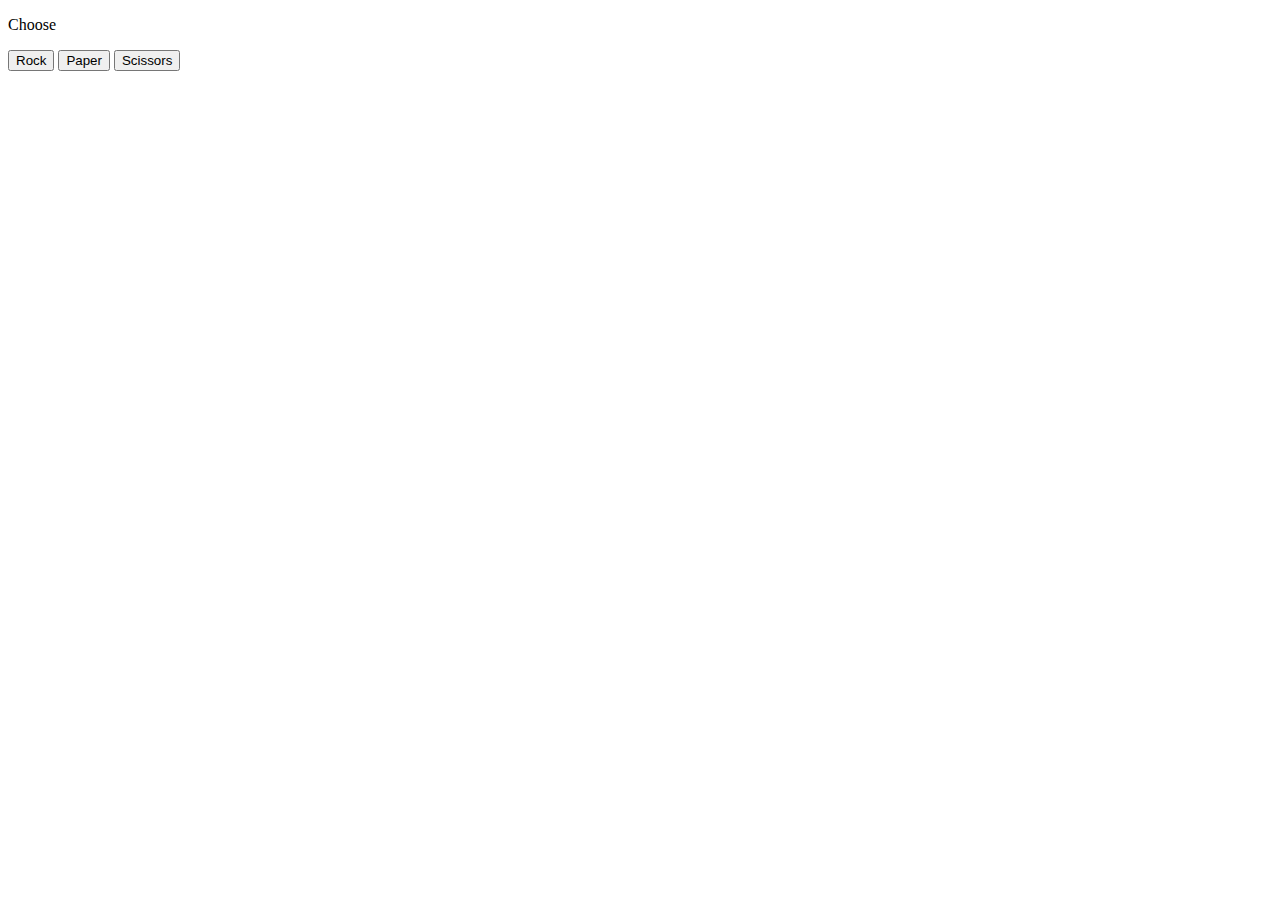
<file: index.html>
<!DOCTYPE html>
    <html>
        <head>
            <title>Game</title>
        </head>
<!---        <body>
            <p>Rock Paper Scissors</p>

            <button onclick="
            const randomNumber = Math.random();

            let computerMove = '';

            if (randomNumber >=0 && randomNumber < 1/3){
                computerMove = 'rock';
            } else if (randomNumber >=1/3 && randomNumber < 2/3){
                computerMove = 'paper';
            } else if ( randomNumber >=2/3 && randomNumber <1){
                computerMove = 'scissors';
            }
            
            let result ='';

            if (computerMove == 'rock'){
                result= 'Tie';
            }else if (computerMove == 'paper'){
                result =' You Lose';
            }else if ( computerMove == 'scissors'){
                result='You Win';
            }
            
            alert (`You Picked Rock, Computer Picked ${computerMove}.${result} `);
            ">Rock</button>

            <button onclick="
            const randomNumber = Math.random();

            let computerMove = '';

            if (randomNumber >=0 && randomNumber < 1/3){
                computerMove = 'rock';
            } else if (randomNumber >=1/3 && randomNumber < 2/3){
                computerMove = 'paper';
            } else if ( randomNumber >=2/3 && randomNumber <1){
                computerMove = 'scissors';
            }

            let result ='';

            if (computerMove == 'rock'){
                result= 'You Lose';
            }else if (computerMove == 'paper'){
                result =' Tie';
            }else if ( computerMove == 'scissors'){
                result='You Win';
            }

            alert (`You Picked Paper, Computer Picked ${computerMove}.${result} `);
            ">Paper</button>

            <button onclick="
            const randomNumber = Math.random();

            let computerMove = '';

            if (randomNumber >=0 && randomNumber < 1/3){
                computerMove = 'rock';
            } else if (randomNumber >=1/3 && randomNumber < 2/3){
                computerMove = 'paper';
            } else if ( randomNumber >=2/3 && randomNumber <1){
                computerMove = 'scissors';
            }

            let result ='';

            if (computerMove == 'rock'){
                result= 'You Win';
            }else if (computerMove == 'paper'){
                result =' You Lose';
            }else if ( computerMove == 'scissors'){
                result='Tie';
            }

            alert (`You Picked Scissors, Computer Picked ${computerMove}.${result} `);
            ">scissors</button>

            <script>

            </script> -->
        </body>
    </html> 
 


    <!-- Second Code -->

<!DOCTYPE html>
    <html>
        <head>
            <title>Game</title>
        </head>
        <body>
            <p> Choose </p>
     <button onclick=" playGame('rock');">Rock</button>

    <button onclick=" playGame('paper');">Paper</button>

    <button onclick=" playGame('scissors');">Scissors</button>


    <script>
        function playGame(playerMove){
            const computerMove = pickComputerMove();

        let result=''

        if (playerMove === 'rock'){
            if (computerMove === ' rock'){
                result = 'Tie'
            } else if (computerMove === 'paper'){
                result = 'you lose'
            }else if (computerMove === 'scissors'){
                result ='you win'
            }
        }
        else if (playerMove === 'scissors') {
            if (computerMove === 'rock') {
            result = 'You lose.';
            } else if (computerMove === 'paper') {
            result = 'You win.';
            } else if (computerMove === 'scissors') {
            result = 'Tie.';
            }

        } else if (playerMove === 'paper') {
            if (computerMove === 'rock') {
            result = 'You win.';
            } else if (computerMove === 'paper') {
            result = 'Tie.';
            } else if (computerMove === 'scissors') {
            result = 'You lose.';
            }        
        }

        alert(`You picked ${playerMove}, computer picked ${computerMove}. ${result}`)
    }

    function pickComputerMove(){
        const randomNumber = Math.random();

        let computerMove ='';

        if (randomNumber >= 0 && randomNumber < 1/3 ){
            computerMove ='rock';
        }else if (randomNumber >= 1/3 && randomNumber < 2/3){
            computerMove ='paper'
        }else if ( randomNumber >= 2/3 && randomNumber < 1){
            computerMove='scissors'
        }
        return computerMove;
    }

    </script>
    </body>
    </html>
</file>
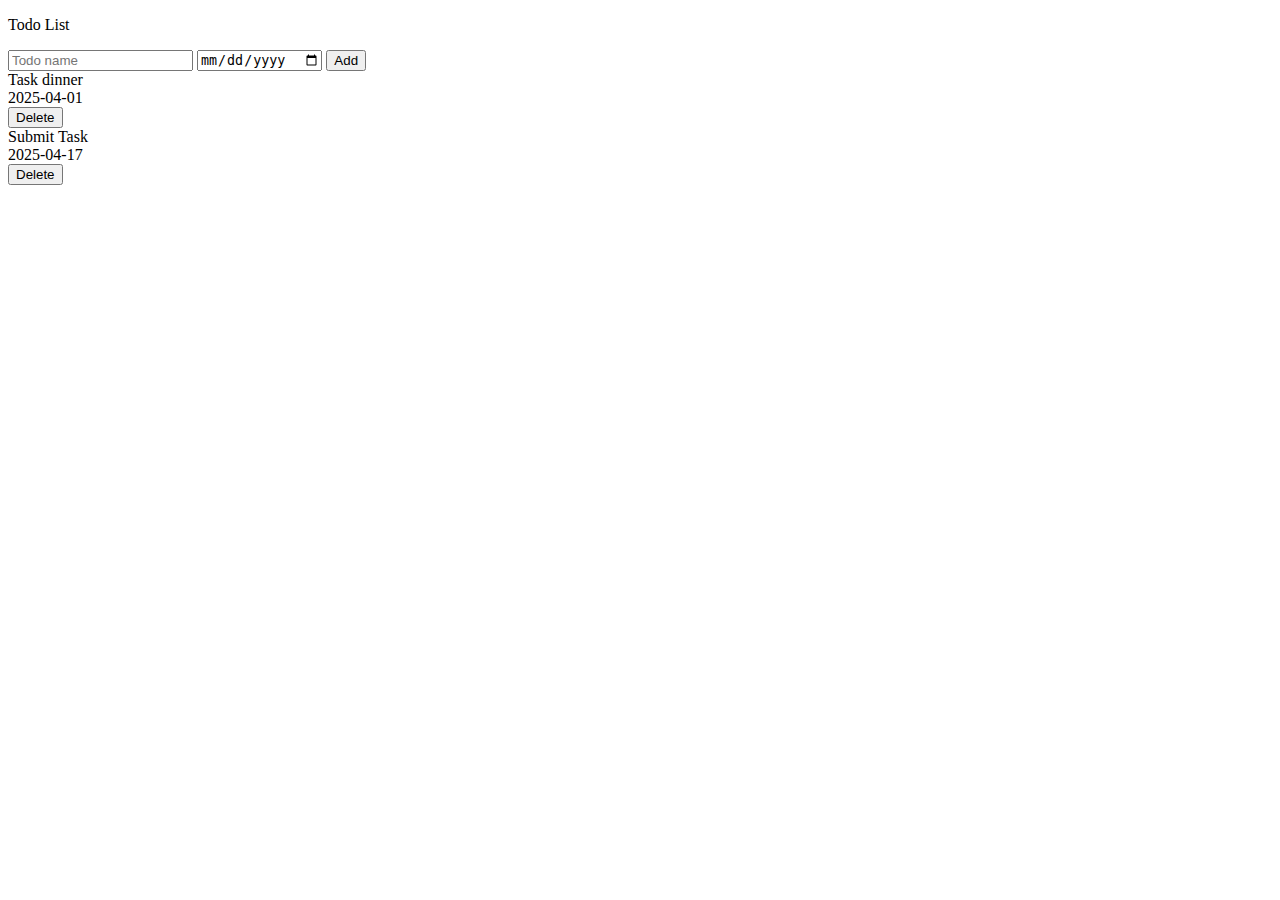
<file: todo.html>
<!DOCTYPE html>
<html>
  <head>
    <title>Todo List</title>
  </head>
  <body>
    <p>Todo List</p>

    <div class="todo-input-grid">
      <input placeholder="Todo name"
        class="js-name-input name-input">
      <input type="date"
        class="js-due-date-input due-date-input">
      <button onclick="
        addTodo();
      " class="add-todo-button">Add</button>
    </div>

    <div class="js-todo-list todo-grid"></div>

    <script src="todo.js"></script>
  </body>
</html>
</file>
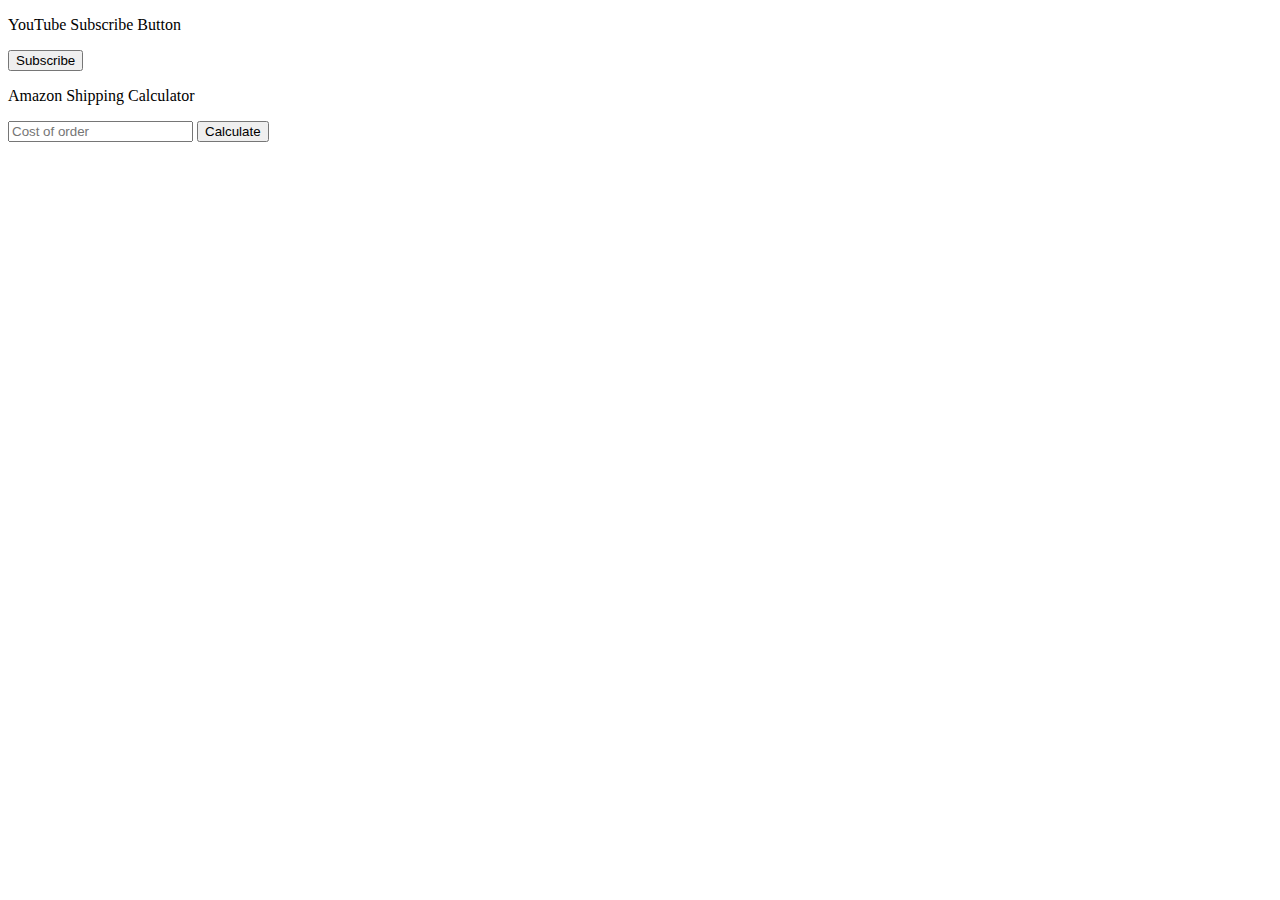
<file: youtube.html>
<!DOCTYPE html>
<html>
  <head>
    <title>DOM Projects</title>
  </head>
  <body>
    <p>YouTube Subscribe Button</p>
    <button onclick="
      subscribe();
    " class="js-subscribe-button">
      Subscribe
    </button>

    <p>Amazon Shipping Calculator</p>
    <input placeholder="Cost of order" class="js-cost-input" onkeydown="
      handleCostKeydown(event);
    ">
    <button onclick="
      calculateTotal();
    ">Calculate</button>
    <p class="js-total-cost"></p>

    <script>
      String(25)
      console.log('25' - 5);
      console.log('25' + 5);

      window.document
      window.console.log('window');
      window.alert

      function handleCostKeydown(event) {
        if (event.key === 'Enter') {
          calculateTotal();
        }
      }

      function calculateTotal() {
        const inputElement = document.querySelector('.js-cost-input');
        let cost = Number(inputElement.value);

        if (cost < 40) {
          cost = cost + 10;
        }

        document.querySelector('.js-total-cost')
          .innerHTML = `$${cost}`;
      }

      function subscribe() {
        const buttonElement = document.querySelector('.js-subscribe-button');

        if (buttonElement.innerText === 'Subscribe') {
          buttonElement.innerHTML = 'Subscribed';
        } else {
          buttonElement.innerHTML = 'Subscribe';
        }
      }
      
    </script>
  </body>
</html>
</file>
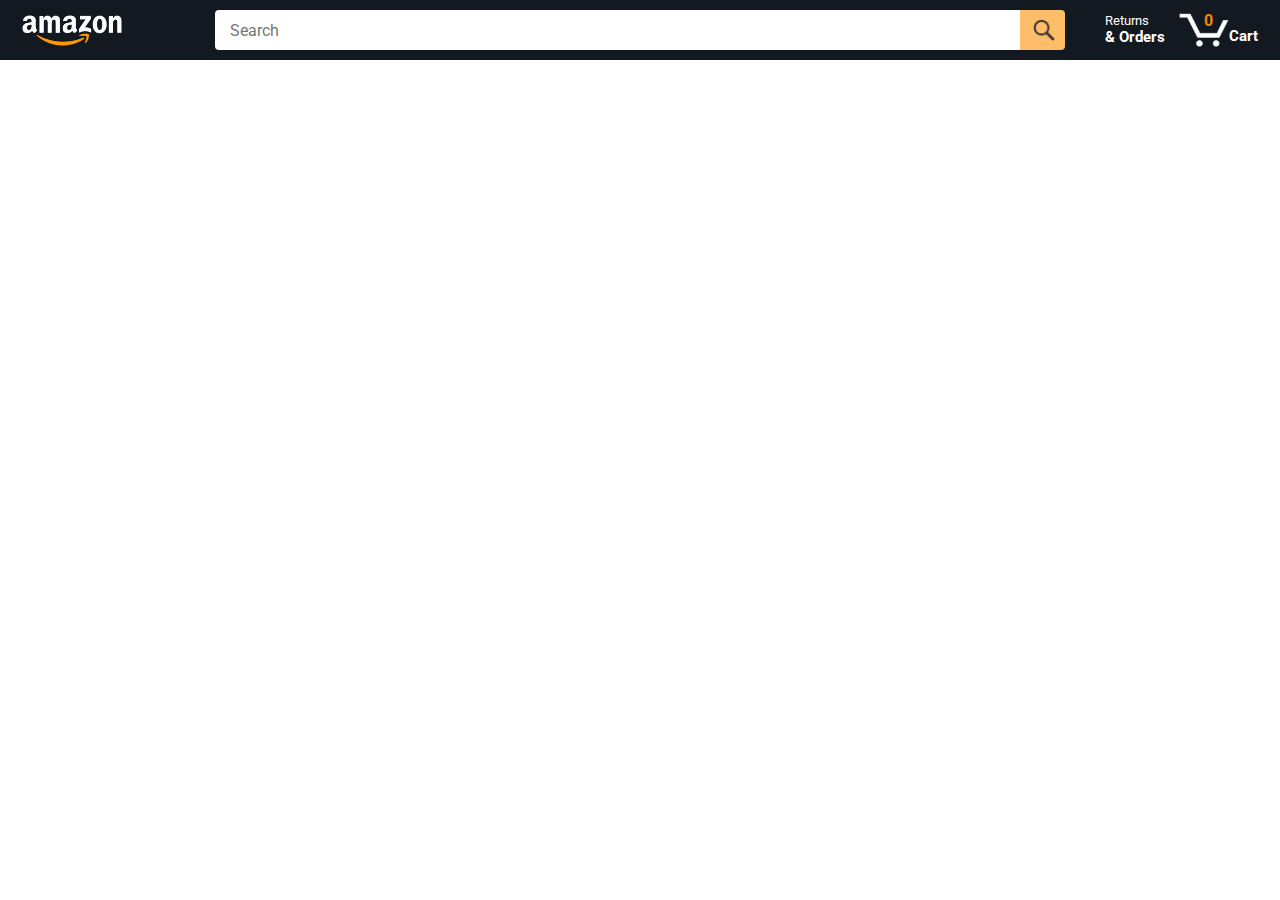
<file: Amazon/amazon.html>
<!DOCTYPE html>
<html>
  <head>
    <title>Amazon Project</title>


    <meta name="viewport" content="width=device-width, initial-scale=1">

    <link rel="preconnect" href="https://fonts.googleapis.com">
    <link rel="preconnect" href="https://fonts.gstatic.com" crossorigin>
    <link href="https://fonts.googleapis.com/css2?family=Roboto:wght@400;500;700&display=swap" rel="stylesheet">


    <link rel="stylesheet" href="styles/shared/general.css">
    <link rel="stylesheet" href="styles/shared/amazon-header.css">
    <link rel="stylesheet" href="styles/pages/amazon.css">
  </head>
  <body>
    <div class="amazon-header">
      <div class="amazon-header-left-section">
        <a href="amazon.html" class="header-link">
          <img class="amazon-logo"
            src="images/amazon-logo-white.png">
          <img class="amazon-mobile-logo"
            src="images/amazon-mobile-logo-white.png">
        </a>
      </div>

      <div class="amazon-header-middle-section">
        <input class="search-bar" type="text" placeholder="Search">

        <button class="search-button">
          <img class="search-icon" src="images/icons/search-icon.png">
        </button>
      </div>

      <div class="amazon-header-right-section">
        <a class="orders-link header-link" href="orders.html">
          <span class="returns-text">Returns</span>
          <span class="orders-text">& Orders</span>
        </a>

        <a class="cart-link header-link" href="checkout.html">
          <img class="cart-icon" src="images/icons/cart-icon.png">
          <div class="cart-quantity js-cart-quantity">0</div>
          <div class="cart-text">Cart</div>
        </a>
      </div>
    </div>

    <div class="main">
      <div class="products-grid js-products-grid">
      </div>
    </div>

    <script type="module" src="scripts/amazon.js"></script>
  </body>
</html>
</file>
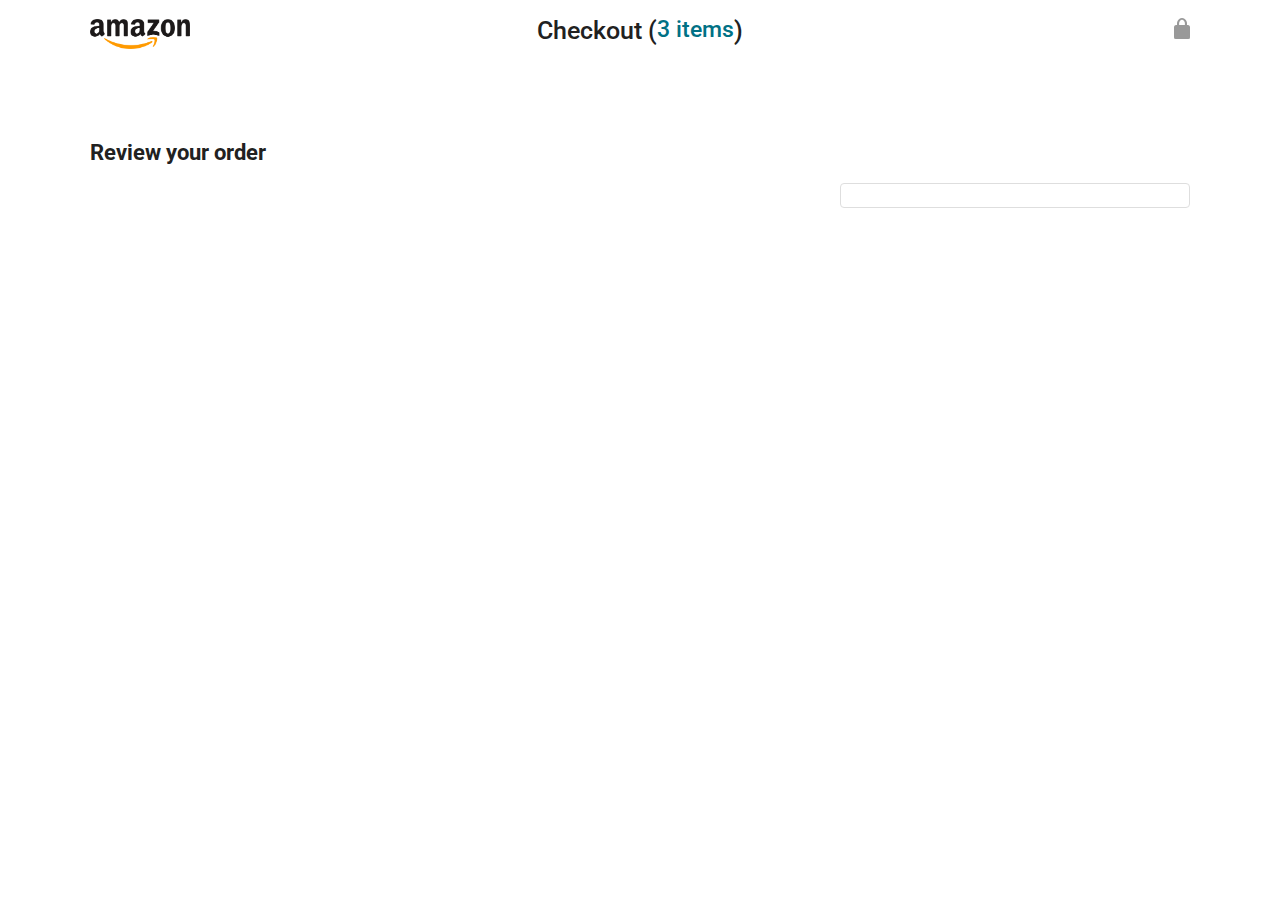
<file: Amazon/checkout.html>
<!DOCTYPE html>
<html>
  <head>
    <title>Checkout</title>

    <meta name="viewport" content="width=device-width, initial-scale=1">


    <link rel="preconnect" href="https://fonts.googleapis.com">
    <link rel="preconnect" href="https://fonts.gstatic.com" crossorigin>
    <link href="https://fonts.googleapis.com/css2?family=Roboto:wght@400;500;700&display=swap" rel="stylesheet">

    <link rel="stylesheet" href="styles/shared/general.css">
    <link rel="stylesheet" href="styles/pages/checkout/checkout-header.css">
    <link rel="stylesheet" href="styles/pages/checkout/checkout.css">
  </head>
  <body>
    <div class="checkout-header">
      <div class="header-content">
        <div class="checkout-header-left-section">
          <a href="amazon.html">
            <img class="amazon-logo" src="images/amazon-logo.png">
            <img class="amazon-mobile-logo" src="images/amazon-mobile-logo.png">
          </a>
        </div>

        <div class="checkout-header-middle-section">
          Checkout (<a class="return-to-home-link"
            href="amazon.html">3 items</a>)
        </div>

        <div class="checkout-header-right-section">
          <img src="images/icons/checkout-lock-icon.png">
        </div>
      </div>
    </div>

    <div class="main">
      <div class="page-title">Review your order</div>

      <div class="checkout-grid">
        <div class="order-summary js-order-summary">
        </div>

        <div class="payment-summary js-payment-summary">
        </div>
      </div>
    </div>

    <script type="module" src="scripts/checkout.js"></script>
  </body>
</html>
</file>
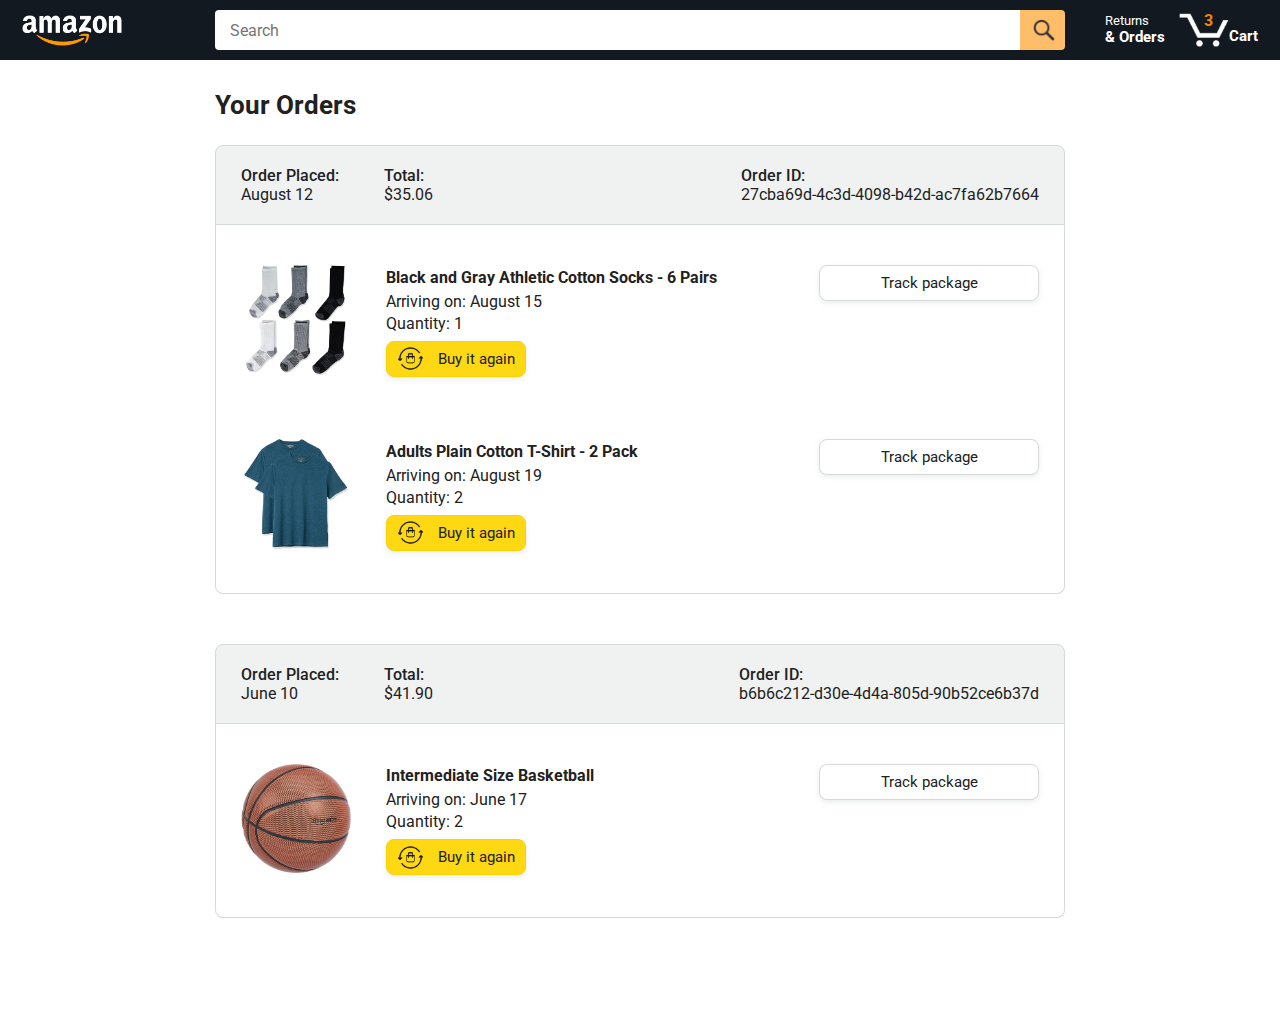
<file: Amazon/orders.html>
<!DOCTYPE html>
<html>
  <head>
    <title>Orders</title>

    <meta name="viewport" content="width=device-width, initial-scale=1">


    <link rel="preconnect" href="https://fonts.googleapis.com">
    <link rel="preconnect" href="https://fonts.gstatic.com" crossorigin>
    <link href="https://fonts.googleapis.com/css2?family=Roboto:wght@400;500;700&display=swap" rel="stylesheet">


    <link rel="stylesheet" href="styles/shared/general.css">
    <link rel="stylesheet" href="styles/shared/amazon-header.css">
    <link rel="stylesheet" href="styles/pages/orders.css">
  </head>
  <body>
    <div class="amazon-header">
      <div class="amazon-header-left-section">
        <a href="amazon.html" class="header-link">
          <img class="amazon-logo"
            src="images/amazon-logo-white.png">
          <img class="amazon-mobile-logo"
            src="images/amazon-mobile-logo-white.png">
        </a>
      </div>

      <div class="amazon-header-middle-section">
        <input class="search-bar" type="text" placeholder="Search">

        <button class="search-button">
          <img class="search-icon" src="images/icons/search-icon.png">
        </button>
      </div>

      <div class="amazon-header-right-section">
        <a class="orders-link header-link" href="orders.html">
          <span class="returns-text">Returns</span>
          <span class="orders-text">& Orders</span>
        </a>

        <a class="cart-link header-link" href="checkout.html">
          <img class="cart-icon" src="images/icons/cart-icon.png">
          <div class="cart-quantity">3</div>
          <div class="cart-text">Cart</div>
        </a>
      </div>
    </div>

    <div class="main">
      <div class="page-title">Your Orders</div>

      <div class="orders-grid">
        <div class="order-container">

          <div class="order-header">
            <div class="order-header-left-section">
              <div class="order-date">
                <div class="order-header-label">Order Placed:</div>
                <div>August 12</div>
              </div>
              <div class="order-total">
                <div class="order-header-label">Total:</div>
                <div>$35.06</div>
              </div>
            </div>

            <div class="order-header-right-section">
              <div class="order-header-label">Order ID:</div>
              <div>27cba69d-4c3d-4098-b42d-ac7fa62b7664</div>
            </div>
          </div>

          <div class="order-details-grid">
            <div class="product-image-container">
              <img src="images/products/athletic-cotton-socks-6-pairs.jpg">
            </div>

            <div class="product-details">
              <div class="product-name">
                Black and Gray Athletic Cotton Socks - 6 Pairs
              </div>
              <div class="product-delivery-date">
                Arriving on: August 15
              </div>
              <div class="product-quantity">
                Quantity: 1
              </div>
              <button class="buy-again-button button-primary">
                <img class="buy-again-icon" src="images/icons/buy-again.png">
                <span class="buy-again-message">Buy it again</span>
              </button>
            </div>

            <div class="product-actions">
              <a href="tracking.html?orderId=123&productId=456">
                <button class="track-package-button button-secondary">
                  Track package
                </button>
              </a>
            </div>

            <div class="product-image-container">
              <img src="images/products/adults-plain-cotton-tshirt-2-pack-teal.jpg">
            </div>

            <div class="product-details">
              <div class="product-name">
                Adults Plain Cotton T-Shirt - 2 Pack
              </div>
              <div class="product-delivery-date">
                Arriving on: August 19
              </div>
              <div class="product-quantity">
                Quantity: 2
              </div>
              <button class="buy-again-button button-primary">
                <img class="buy-again-icon" src="images/icons/buy-again.png">
                <span class="buy-again-message">Buy it again</span>
              </button>
            </div>

            <div class="product-actions">
              <a href="tracking.html">
                <button class="track-package-button button-secondary">
                  Track package
                </button>
              </a>
            </div>
          </div>
        </div>

        <div class="order-container">

          <div class="order-header">
            <div class="order-header-left-section">
              <div class="order-date">
                <div class="order-header-label">Order Placed:</div>
                <div>June 10</div>
              </div>
              <div class="order-total">
                <div class="order-header-label">Total:</div>
                <div>$41.90</div>
              </div>
            </div>

            <div class="order-header-right-section">
              <div class="order-header-label">Order ID:</div>
              <div>b6b6c212-d30e-4d4a-805d-90b52ce6b37d</div>
            </div>
          </div>

          <div class="order-details-grid">
            <div class="product-image-container">
              <img src="images/products/intermediate-composite-basketball.jpg">
            </div>

            <div class="product-details">
              <div class="product-name">
                Intermediate Size Basketball
              </div>
              <div class="product-delivery-date">
                Arriving on: June 17
              </div>
              <div class="product-quantity">
                Quantity: 2
              </div>
              <button class="buy-again-button button-primary">
                <img class="buy-again-icon" src="images/icons/buy-again.png">
                <span class="buy-again-message">Buy it again</span>
              </button>
            </div>

            <div class="product-actions">
              <a href="tracking.html">
                <button class="track-package-button button-secondary">
                  Track package
                </button>
              </a>
            </div>
          </div>
        </div>
      </div>
    </div>
  </body>
</html>
</file>
<file: Amazon/styles/shared/general.css>
body {
  font-family: Roboto, Arial;
  color: rgb(33, 33, 33);

  margin: 0;
}


p {
  margin: 0;
}

button {
  cursor: pointer;
}

select {
  cursor: pointer;
}

input, select, button {
  font-family: Roboto, Arial;
}

.button-primary {
  color: rgb(33, 33, 33);
  background-color: rgb(255, 216, 20);
  border: 1px solid rgb(252, 210, 0);
  border-radius: 8px;
  cursor: pointer;
  box-shadow: 0 2px 5px rgba(213, 217, 217, 0.5);
}

.button-primary:hover {
  background-color: rgb(247, 202, 0);
  border: 1px solid rgb(242, 194, 0);
}

.button-primary:active {
  background: rgb(255, 216, 20);
  border-color: rgb(252, 210, 0);
  box-shadow: none;
}

.button-secondary {
  color: rgb(33, 33, 33);
  background: white;
  border: 1px solid rgb(213, 217, 217);
  border-radius: 8px;
  cursor: pointer;
  box-shadow: 0 2px 5px rgba(213, 217, 217, 0.5);
}

.button-secondary:hover {
  background-color: rgb(247, 250, 250);
}

.button-secondary:active {
  background-color: rgb(237, 253, 255);
  box-shadow: none;
}


.limit-text-to-2-lines {
  display: -webkit-box;
  -webkit-line-clamp: 2;
  -webkit-box-orient: vertical;
  overflow: hidden;
}

.link-primary {
  color: rgb(1, 124, 182);
  cursor: pointer;
}

.link-primary:hover {
  color: rgb(196, 80, 0);
}

select {
  color: rgb(33, 33, 33);
  background-color: rgb(240, 240, 240);
  border: 1px solid rgb(213, 217, 217);
  border-radius: 8px;
  padding: 3px 5px;
  font-size: 15px;
  cursor: pointer;
  box-shadow: 0 2px 5px rgba(213, 217, 217, 0.5);
}

select:focus,
input:focus {
  outline: 2px solid rgb(255, 153, 0);
}
</file>
<file: Amazon/styles/shared/amazon-header.css>
.amazon-header {
  background-color: rgb(19, 25, 33);
  color: white;
  padding-left: 15px;
  padding-right: 15px;

  display: flex;
  align-items: center;
  justify-content: space-between;

  position: fixed;
  top: 0;
  left: 0;
  right: 0;
  height: 60px;
}

.amazon-header-left-section {
  width: 180px;
}

@media (max-width: 800px) {
  .amazon-header-left-section {
    width: unset;
  }
}

.header-link {
  display: inline-block;
  padding: 6px;
  border-radius: 2px;
  cursor: pointer;
  text-decoration: none;
  border: 1px solid rgba(0, 0, 0, 0);
}

.header-link:hover {
  border: 1px solid white;
}

.amazon-logo {
  width: 100px;
  margin-top: 5px;
}

.amazon-mobile-logo {
  display: none;
}

@media (max-width: 575px) {
  .amazon-logo {
    display: none;
  }

  .amazon-mobile-logo {
    display: block;
    height: 35px;
    margin-top: 5px;
  }
}

.amazon-header-middle-section {
  flex: 1;
  max-width: 850px;
  margin-left: 10px;
  margin-right: 10px;
  display: flex;
}

.search-bar {
  flex: 1;
  width: 0;
  font-size: 16px;
  height: 38px;
  padding-left: 15px;
  border: none;
  border-top-left-radius: 4px;
  border-bottom-left-radius: 4px;
  border-top-right-radius: 0;
  border-bottom-right-radius: 0;
}

.search-button {
  background-color: rgb(254, 189, 105);
  border: none;
  width: 45px;
  height: 40px;
  border-top-right-radius: 4px;
  border-bottom-right-radius: 4px;
  flex-shrink: 0;
}

.search-icon {
  height: 22px;
  margin-left: 2px;
  margin-top: 3px;
}

.amazon-header-right-section {
  width: 180px;
  flex-shrink: 0;
  display: flex;
  justify-content: end;
}

.orders-link {
  color: white;
}

.returns-text {
  display: block;
  font-size: 13px;
}

.orders-text {
  display: block;
  font-size: 15px;
  font-weight: 700;
}

.cart-link {
  color: white;
  display: flex;
  align-items: center;
  position: relative;
}

.cart-icon {
  width: 50px;
}

.cart-text {
  margin-top: 12px;
  font-size: 15px;
  font-weight: 700;
}

.cart-quantity {
  color: rgb(240, 136, 4);
  font-size: 16px;
  font-weight: 700;

  position: absolute;
  top: 4px;
  left: 22px;
  
  width: 26px;
  text-align: center;
}
</file>
<file: Amazon/styles/pages/amazon.css>
.main {
  margin-top: 60px;
}

.products-grid {
  display: grid;


  grid-template-columns: repeat(8, 1fr);
}

@media (max-width: 2000px) {
  .products-grid {
    grid-template-columns: repeat(7, 1fr);
  }
}

@media (max-width: 1600px) {
  .products-grid {
    grid-template-columns: repeat(6, 1fr);
  }
}

@media (max-width: 1300px) {
  .products-grid {
    grid-template-columns: repeat(5, 1fr);
  }
}

@media (max-width: 1000px) {
  .products-grid {
    grid-template-columns: repeat(4, 1fr);
  }
}

@media (max-width: 800px) {
  .products-grid {
    grid-template-columns: repeat(3, 1fr);
  }
}

@media (max-width: 575px) {
  .products-grid {
    grid-template-columns: repeat(2, 1fr);
  }
}

@media (max-width: 450px) {
  .products-grid {
    grid-template-columns: 1fr;
  }
}

.product-container {
  padding-top: 40px;
  padding-bottom: 25px;
  padding-left: 25px;
  padding-right: 25px;

  border-right: 1px solid rgb(231, 231, 231);
  border-bottom: 1px solid rgb(231, 231, 231);

  display: flex;
  flex-direction: column;
}

.product-image-container {
  display: flex;
  justify-content: center;
  align-items: center;

  height: 180px;
  margin-bottom: 20px;
}

.product-image {

  max-width: 100%;
  max-height: 100%;
}

.product-name {
  height: 40px;
  margin-bottom: 5px;
}

.product-rating-container {
  display: flex;
  align-items: center;
  margin-bottom: 10px;
}

.product-rating-stars {
  width: 100px;
  margin-right: 6px;
}

.product-rating-count {
  color: rgb(1, 124, 182);
  cursor: pointer;
  margin-top: 3px;
}

.product-price {
  font-weight: 700;
  margin-bottom: 10px;
}

.product-quantity-container {
  margin-bottom: 17px;
}

.product-spacer {
  flex: 1;
}

.added-to-cart {
  color: rgb(6, 125, 98);
  font-size: 16px;

  display: flex;
  align-items: center;
  margin-bottom: 8px;

  opacity: 0;
}

.added-to-cart img {
  height: 20px;
  margin-right: 5px;
}

.add-to-cart-button {
  width: 100%;
  padding: 8px;
  border-radius: 50px;
}
</file>
<file: Amazon/styles/pages/checkout/checkout-header.css>
.checkout-header {
  height: 60px;
  padding-left: 30px;
  padding-right: 30px;
  background-color: white;

  display: flex;
  justify-content: center;

  position: fixed;
  top: 0;
  left: 0;
  right: 0;
  z-index: 1000;
}

.header-content {
  width: 100%;
  max-width: 1100px;

  display: flex;
  align-items: center;
}

.checkout-header-left-section {
  width: 150px;
}

.amazon-logo {
  width: 100px;
  margin-top: 12px;
}

.amazon-mobile-logo {
  display: none;
}


@media (max-width: 575px) {
  .checkout-header-left-section {
    width: auto;
  }

  .amazon-logo {
    display: none;
  }

  .amazon-mobile-logo {
    display: inline-block;
    height: 35px;
    margin-top: 5px;
  }
}

.checkout-header-middle-section {
  flex: 1;
  flex-shrink: 0;
  text-align: center;

  font-size: 25px;
  font-weight: 500;

  display: flex;
  justify-content: center;
}

.return-to-home-link {
  color: rgb(0, 113, 133);
  font-size: 23px;
  text-decoration: none;
  cursor: pointer;
}

@media (max-width: 1000px) {
  .checkout-header-middle-section {
    font-size: 20px;
    margin-right: 60px;
  }

  .return-to-home-link {
    font-size: 18px;
  }
}

@media (max-width: 575px) {
  .checkout-header-middle-section {
    margin-right: 5px;
  }
}

.checkout-header-right-section {
  text-align: right;
  width: 150px;
}

@media (max-width: 1000px) {
  .checkout-header-right-section {
    width: auto;
  }
}
</file>
<file: Amazon/styles/pages/checkout/checkout.css>
.main {
  max-width: 1100px;
  padding-left: 30px;
  padding-right: 30px;

  margin-top: 140px;
  margin-bottom: 100px;


  margin-left: auto;
  margin-right: auto;
}

.page-title {
  font-weight: 700;
  font-size: 22px;
  margin-bottom: 18px;
}

.checkout-grid {
  display: grid;

  grid-template-columns: 1fr 350px;
  column-gap: 12px;


  align-items: start;
}

@media (max-width: 1000px) {
  .main {
    max-width: 500px;
  }

  .checkout-grid {
    grid-template-columns: 1fr;
  }
}

.cart-item-container,
.payment-summary {
  border: 1px solid rgb(222, 222, 222);
  border-radius: 4px;
  padding: 18px;
}

.cart-item-container {
  margin-bottom: 12px;
}

.payment-summary {
  padding-bottom: 5px;
}

@media (max-width: 1000px) {
  .payment-summary {

    grid-row: 1;
    margin-bottom: 12px;
  }
}

.delivery-date {
  color: rgb(0, 118, 0);
  font-weight: 700;
  font-size: 19px;
  margin-top: 5px;
  margin-bottom: 22px;
}

.cart-item-details-grid {
  display: grid;

  grid-template-columns: 100px 1fr 1fr;
  column-gap: 25px;
}

@media (max-width: 1000px) {
  .cart-item-details-grid {
    grid-template-columns: 100px 1fr;
    row-gap: 30px;
  }
}

.product-image {
  max-width: 100%;
  max-height: 120px;


  margin-left: auto;
  margin-right: auto;
}

.product-name {
  font-weight: 700;
  margin-bottom: 8px;
}

.product-price {
  color: rgb(177, 39, 4);
  font-weight: 700;
  margin-bottom: 5px;
}

.product-quantity .link-primary {
  margin-left: 3px;
}

@media (max-width: 1000px) {
  .delivery-options {

    grid-column: 1 / span 2;
  }
}

.delivery-options-title {
  font-weight: 700;
  margin-bottom: 10px;
}

.delivery-option {
  display: grid;
  grid-template-columns: 24px 1fr;
  margin-bottom: 12px;
  cursor: pointer;
}

.delivery-option-input {
  margin-left: 0px;
  cursor: pointer;
}

.delivery-option-date {
  color: rgb(0, 118, 0);
  font-weight: 500;
  margin-bottom: 3px;
}

.delivery-option-price {
  color: rgb(120, 120, 120);
  font-size: 15px;
}

.payment-summary-title {
  font-weight: 700;
  font-size: 18px;
  margin-bottom: 12px;
}

.payment-summary-row {
  display: grid;

  grid-template-columns: 1fr auto;

  font-size: 15px;
  margin-bottom: 9px;
}

.payment-summary-money {
  text-align: right;
}

.subtotal-row .payment-summary-money {
  border-top: 1px solid rgb(222, 222, 222);
}

.subtotal-row div {
  padding-top: 9px;
}

.total-row {
  color: rgb(177, 39, 4);
  font-weight: 700;
  font-size: 18px;

  border-top: 1px solid rgb(222, 222, 222);
  padding-top: 18px;
}

.place-order-button {
  width: 100%;
  padding-top: 12px;
  padding-bottom: 12px;
  border-radius: 8px;

  margin-top: 11px;
  margin-bottom: 15px;
}
</file>
<file: Amazon/styles/pages/orders.css>
.main {
  max-width: 850px;
  margin-top: 90px;
  margin-bottom: 100px;
  padding-left: 20px;
  padding-right: 20px;


  margin-left: auto;
  margin-right: auto;
}

.page-title {
  font-weight: 700;
  font-size: 26px;
  margin-bottom: 25px;
}

.orders-grid {
  display: grid;
  grid-template-columns: 1fr;
  row-gap: 50px;
}

.order-header {
  background-color: rgb(240, 242, 242);
  border: 1px solid rgb(213, 217, 217);

  display: flex;
  align-items: center;
  justify-content: space-between;

  padding: 20px 25px;
  border-top-left-radius: 8px;
  border-top-right-radius: 8px;
}

.order-header-left-section {
  display: flex;
  flex-shrink: 0;
}

.order-header-label {
  font-weight: 500;
}

.order-date,
.order-total {
  margin-right: 45px;
}

.order-header-right-section {
  flex-shrink: 1;
}

@media (max-width: 575px) {
  .order-header {
    flex-direction: column;
    align-items: start;
    line-height: 23px;
    padding: 15px;
  }

  .order-header-left-section {
    flex-direction: column;
  }

  .order-header-label {
    margin-right: 5px;
  }

  .order-date,
  .order-total {
    display: grid;
    grid-template-columns: auto 1fr;
    margin-right: 0;
  }

  .order-header-right-section {
    display: grid;
    grid-template-columns: auto 1fr;
  }
}

.order-details-grid {
  padding: 40px 25px;
  border: 1px solid rgb(213, 217, 217);
  border-top: none;
  border-bottom-left-radius: 8px;
  border-bottom-right-radius: 8px;

  display: grid;
  grid-template-columns: 110px 1fr 220px;
  column-gap: 35px;
  row-gap: 60px;
  align-items: center;
}

@media (max-width: 800px) {
  .order-details-grid {
    grid-template-columns: 110px 1fr;
    row-gap: 0;
    padding-bottom: 8px;
  }
}

@media (max-width: 450px) {
  .order-details-grid {
    grid-template-columns: 1fr;
  }
}

.product-image-container {
  text-align: center;
}

.product-image-container img {
  max-width: 110px;
  max-height: 110px;
}

.product-name {
  font-weight: 700;
  margin-bottom: 5px;
}

.product-delivery-date {
  margin-bottom: 3px;
}

.product-quantity {
  margin-bottom: 8px;
}

.buy-again-button {
  font-size: 15px;
  width: 140px;
  height: 36px;
  border-radius: 8px;

  display: flex;
  align-items: center;
  justify-content: center;
}

.buy-again-icon {
  width: 25px;
  margin-right: 15px;
}

.product-actions {
  align-self: start;
}

.track-package-button {
  width: 100%;
  font-size: 15px;
  padding: 8px;
}

@media (max-width: 800px) {
  .buy-again-button {
    margin-bottom: 10px;
  }

  .product-actions {

    grid-column: 2;
    margin-bottom: 30px;
  }

  .track-package-button {
    width: 140px;
  }
}

@media (max-width: 450px) {
  .product-image-container {
    text-align: center;
    margin-bottom: 25px;
  }

  .product-image-container img {
    max-width: 150px;
    max-height: 150px;
  }

  .product-name {
    margin-bottom: 10px;
  }

  .product-quantity {
    margin-bottom: 15px;
  }

  .buy-again-button {
    width: 100%;
    margin-bottom: 15px;
  }

  .product-actions {

    grid-column: auto;
    margin-bottom: 70px;
  }

  .track-package-button {
    width: 100%;
    padding: 12px;
  }
}
</file>
